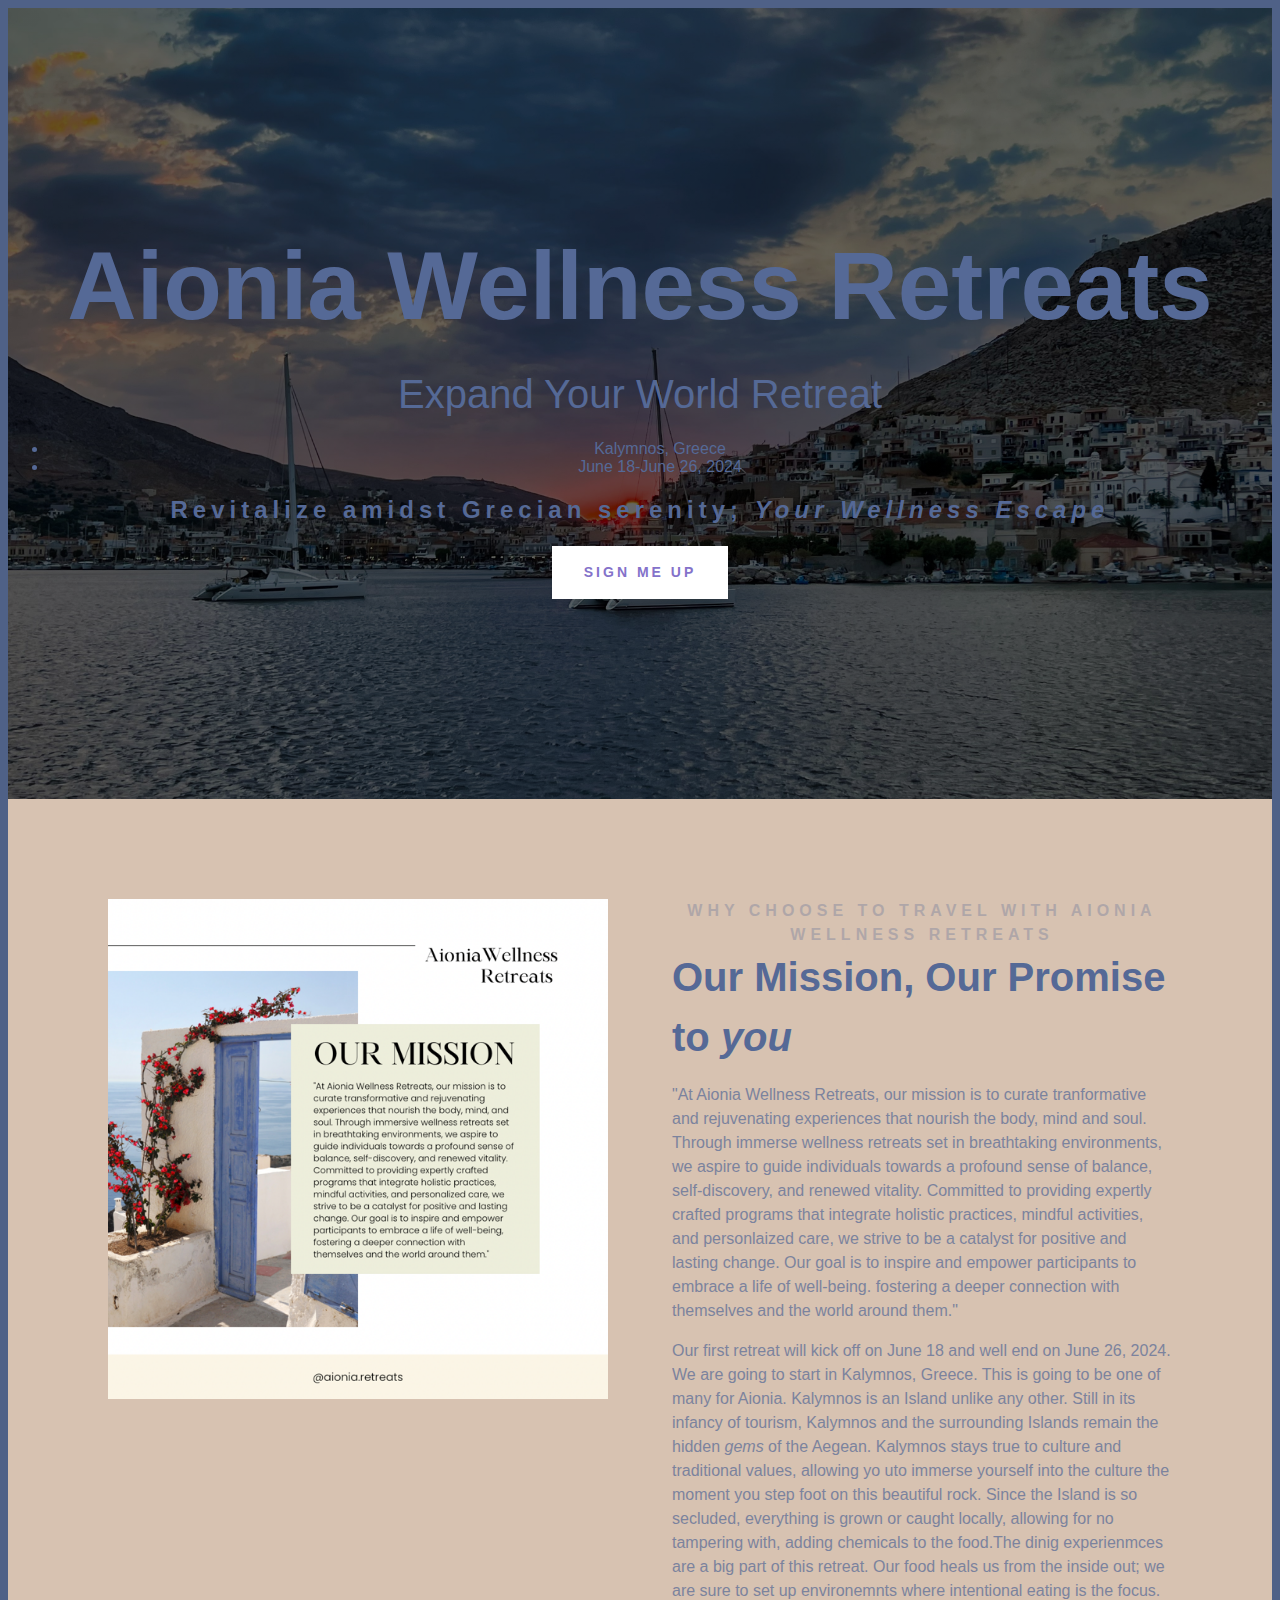
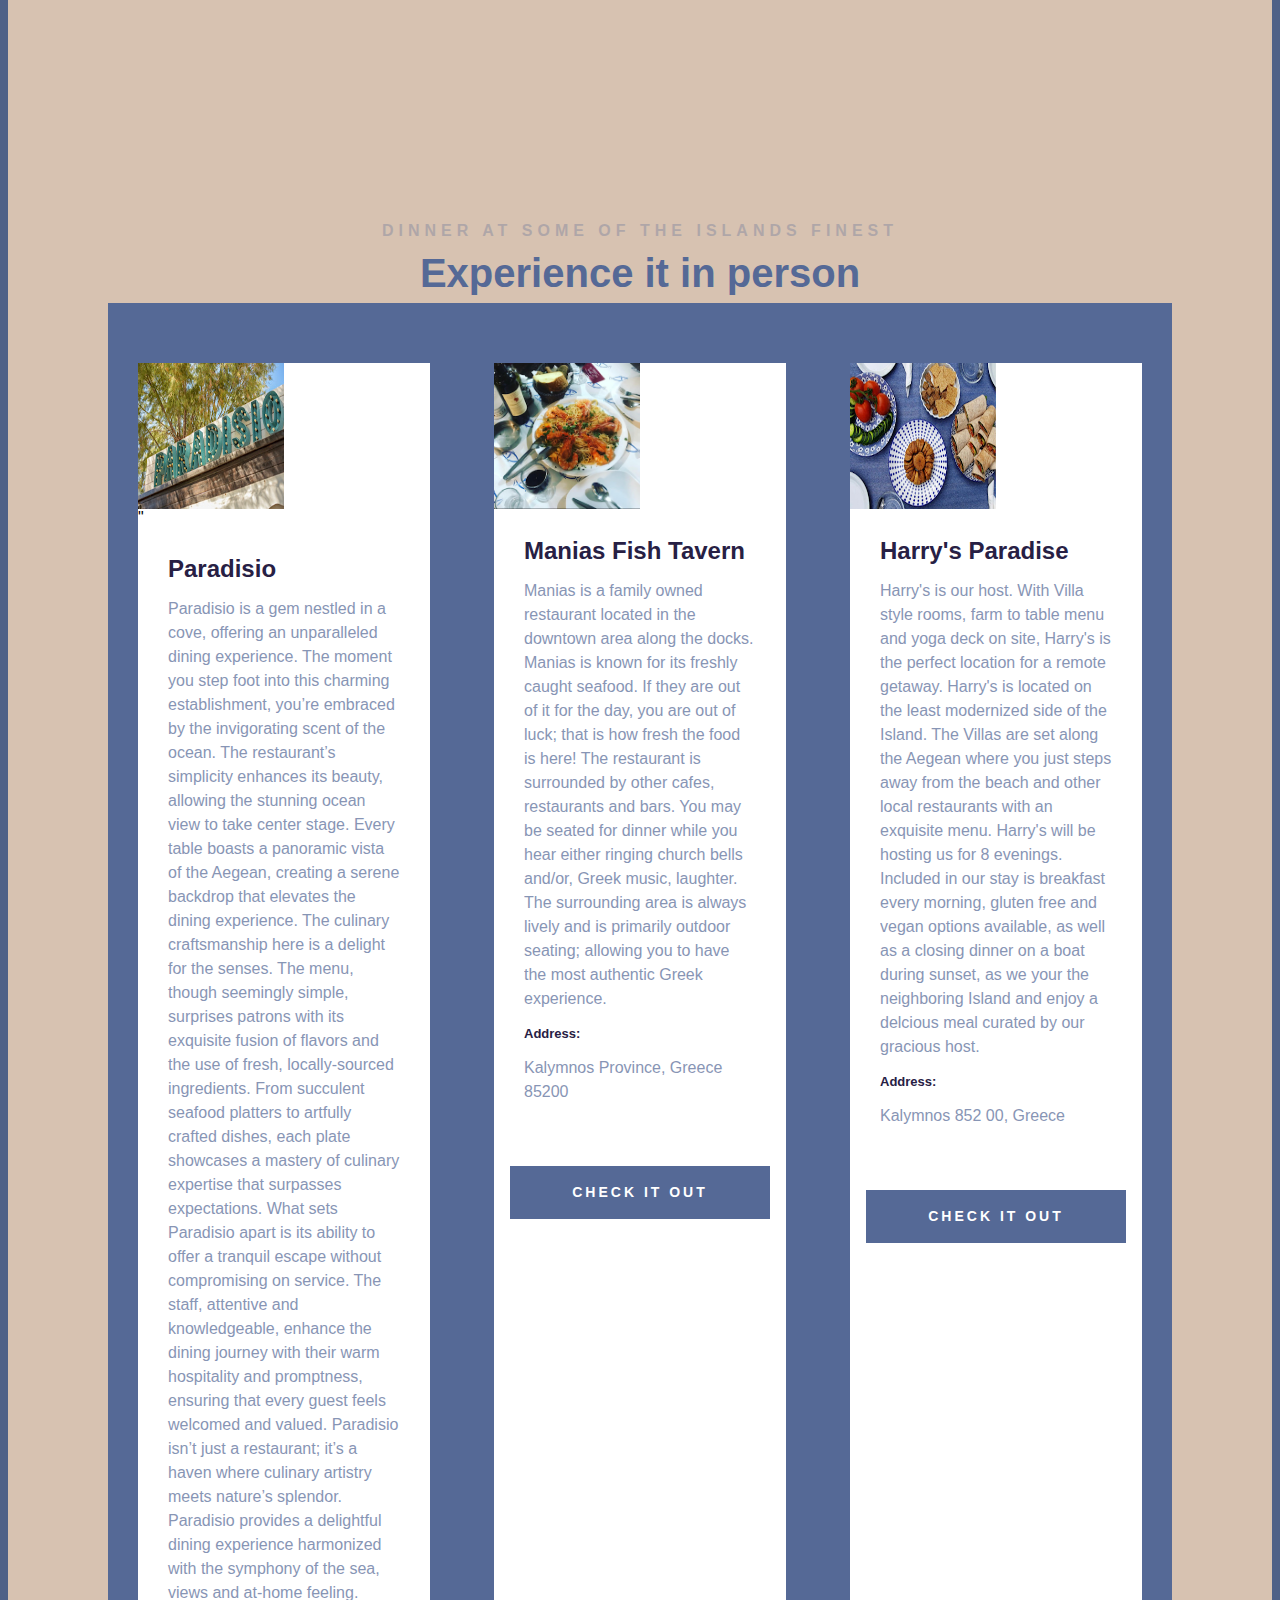
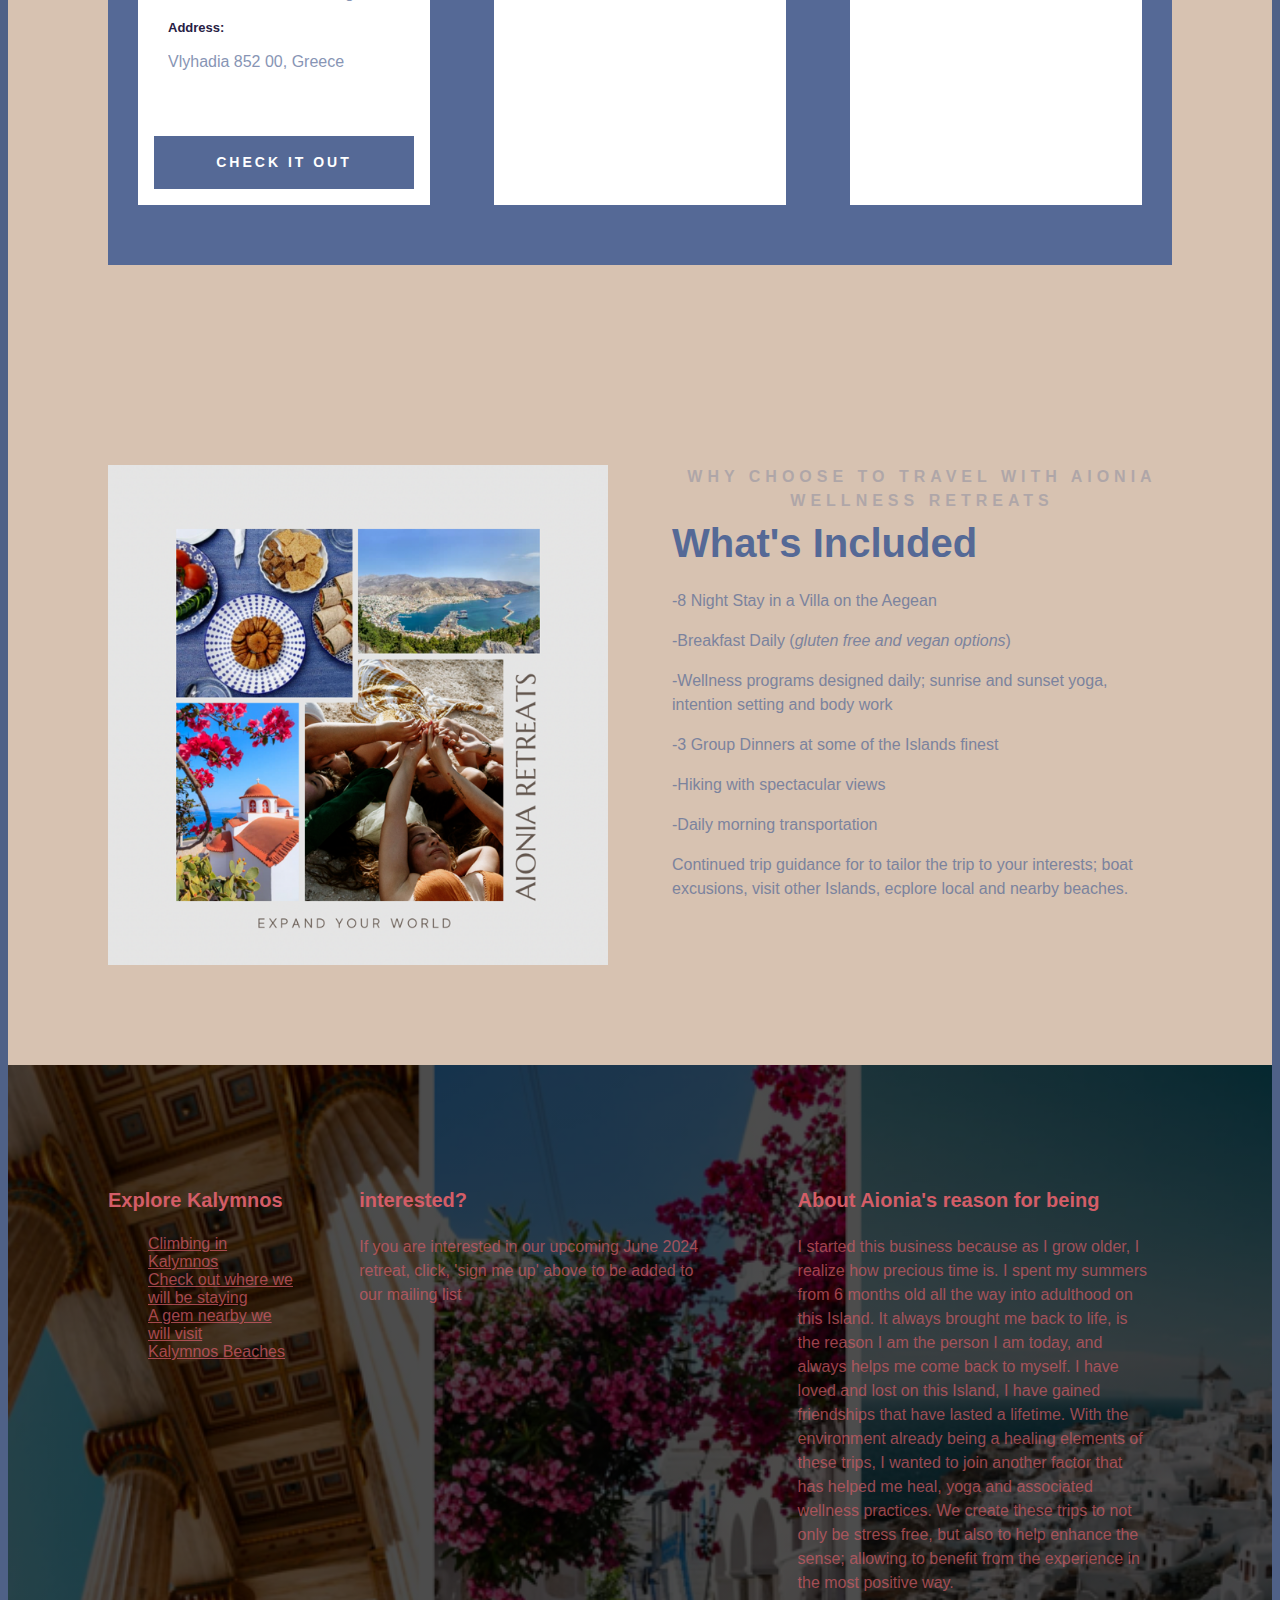
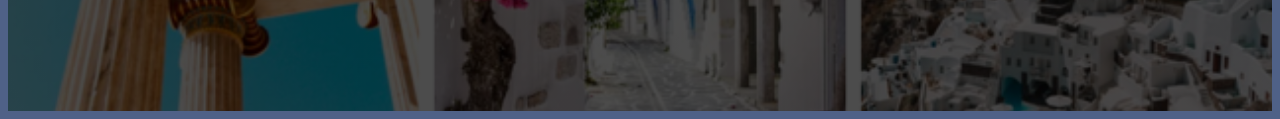
<file: index.html>
<!DOCTYPE html>
<html lang="en">
<head>
    <meta charset="UTF-8">
    <meta name="viewport" content="width=device-width, initial-scale=1.0">
    <link rel="stylesheet" href="src/styles.css">

    <title>Aionia Wellness Retreats</title>
</head>
<body>
    <div class="container">
<header>
    <h1>Aionia Wellness Retreats</h1>
    <h2>Expand Your World Retreat</h2>
    <ul>
        <li>Kalymnos, Greece</li>
        <li>June 18-June 26, 2024</li>
    </ul>
    <h3>Revitalize amidst Grecian serenity; <em>Your Wellness Escape</em></h3>
    <br />
    <a href="#more">sign me up</a>
</header>
<main>
    <section class="grid grid-2-columns">
    <div><img 
        src="images/mission.PNG" 
        alt="mission statement" 
        class="img-responsive"/>
    </div>
    <div>
        <a name="more"></a>
    <h2>Why choose to travel with Aionia Wellness Retreats</h2>
    <h3>Our Mission, Our Promise to <em>you</em></h3>
   
    <p>
      "At Aionia Wellness Retreats, our mission is to curate tranformative and rejuvenating experiences that nourish the body, mind and soul.
        
      Through immerse wellness retreats set in breathtaking environments, we aspire to guide individuals towards a profound sense of balance, self-discovery,
         
      and renewed vitality. Committed to providing expertly crafted programs that integrate holistic practices, mindful activities, and personlaized care, we
      
      strive to be a catalyst for positive and lasting change. Our goal is to inspire and empower participants to embrace a life of well-being.
    
      fostering a deeper connection with themselves and the world around them."</em>
    </p>
    <p>Our first retreat will kick off on June 18 and well end on June 26, 2024. We are going to start in Kalymnos, Greece. This is going to be one of 
        many for Aionia. Kalymnos is an Island unlike any other. Still in its infancy of tourism, Kalymnos and the surrounding Islands remain the hidden
        <em>gems</em> of the Aegean. Kalymnos stays true to culture and traditional values, allowing yo uto immerse yourself into the culture the moment 
        you step foot on this beautiful rock. Since the Island is so secluded, everything is grown or caught locally, allowing for no tampering with,
        adding chemicals to the food.The dinig experienmces are a big part of this retreat. Our food heals us from the inside out; we are sure to set up
        environemnts where intentional eating is the focus. 
    </p>
    </div>
</section>

<section class="secondary">
    <h2 class="text-center">Dinner at some of the Islands finest</h2>
    <h3 class="text-center">Experience it in person</h3>

    <div class="grid grid-3-columns">
        <div class="card">
            <div class="card-header grid grid-2-columns">
            <img 
            src="images/paradisio.jpg"
            alt="paradisio"
            class="img-responsive"
            />
            <iframe src="https://www.google.com/maps/embed?pb=!1m14!1m8!1m3!1d12757.128783743745!2d26.9659887!3d36.9314233!3m2!1i1024!2i768!4f13.1!3m3!1m2!1s0x14bdf01e42cfe2ed%3A0x789518d33e99bf34!2sParadisio!5e0!3m2!1sen!2sus!4v1701130471811!5m2!1sen!2sus" 
           class="embed"
            style="border:0;" 
            allowfullscreen="" 
            loading="lazy" 
            referrerpolicy="no-referrer-when-downgrade">
        </iframe>" 
        
    </div>

        <div class="card-body">
            <h4>Paradisio</h4>
            <p>
                Paradisio is a gem nestled in a cove, offering an unparalleled dining experience. The moment you step foot into this charming establishment, you’re embraced by the invigorating scent of the ocean.
                The restaurant’s simplicity enhances its beauty, allowing the stunning ocean view to take center stage. Every table boasts a panoramic vista of the Aegean, creating a serene backdrop that elevates the dining experience.
                The culinary craftsmanship here is a delight for the senses. The menu, though seemingly simple, surprises patrons with its exquisite fusion of flavors and the use of fresh, locally-sourced ingredients. From succulent seafood platters to artfully crafted dishes, each plate showcases a mastery of culinary expertise that surpasses expectations.
                What sets Paradisio apart is its ability to offer a tranquil escape without compromising on service. The staff, attentive and knowledgeable, enhance the dining journey with their warm hospitality and promptness, ensuring that every guest feels welcomed and valued.
                Paradisio isn’t just a restaurant; it’s a haven where culinary artistry meets nature’s splendor. Paradisio provides a delightful dining experience harmonized with the symphony of the sea, views and at-home feeling.</p>
                <h5>Address:</h5>
                <p>Vlyhadia 852 00, Greece</p>
            </div>

            <div class="card-footer">
                <a href= "https://maps.app.goo.gl/M4LbaNiLNhocRBJf6" class="btn" target="_blank" >
                    check it out</a>
            </div>
        </div>

        <div class="card">
            <div class="card-header grid grid-2-columns">
            <img 
            src="images/manias.jpg" 
            alt="manias fish tavern"
            class="img-responsive" 
            />
            <iframe src="https://www.google.com/maps/embed?pb=!1m14!1m8!1m3!1d12754.074742659519!2d26.9833402!3d36.9496673!3m2!1i1024!2i768!4f13.1!3m3!1m2!1s0x14bdef8ac4339c99%3A0xe7d73f3f13c0d30b!2sOuzeri%20Psarotaverna%20tou%20Mania!5e0!3m2!1sen!2sus!4v1701131453632!5m2!1sen!2sus" 
            class="embed"
            style="border:0;" 
            allowfullscreen="" loading="lazy" 
            referrerpolicy="no-referrer-when-downgrade">
        </iframe>
        </div>

        <div class="card-body">
            <h4>Manias Fish Tavern</h4>
            <p>Manias is a family owned restaurant located in the downtown area along the docks. Manias is known for its freshly caught 
                seafood. If they are out of it for the day, you are out of luck; that is how fresh the food is here! The restaurant is surrounded
                by other cafes, restaurants and bars. You may be seated for dinner while you hear either ringing church bells and/or, Greek music,
                laughter. The surrounding area is always lively and is primarily outdoor seating; allowing you to have the most authentic Greek 
                experience. 
            </p>
                <h5>Address:</h5>
                <p>Kalymnos Province, Greece 85200</p>
            </div>

            <div class="card-footer">
                <a href= "https://maps.app.goo.gl/7R7UhJ99LMAJ9Vd26" class="btn" target="_blank">
                    check it out</a>
            </div>
        </div>

        <div class="card">
            <div class="card-header grid-2-columns">
            <img 
            src="images/harrysfood.jpg" 
            alt="harry's paradise"
            class="img-responsive" 
            />
            <iframe src="https://www.google.com/maps/embed?pb=!1m14!1m8!1m3!1d12737.795507484154!2d26.929603!3d37.046785!3m2!1i1024!2i768!4f13.1!3m3!1m2!1s0x14bde9197e19a4a7%3A0xe2d3157441d65f60!2sHarry&#39;s%20Paradise!5e0!3m2!1sen!2sus!4v1701132162843!5m2!1sen!2sus" 
            class="embed" 
            style="border:0;" 
            allowfullscreen="" 
            loading="lazy"
            referrerpolicy="no-referrer-when-downgrade">
            </iframe>
        </div>

        <div class="card-body">
            <h4>Harry's Paradise</h4>
            <p>Harry's is our host. With Villa style rooms, farm to table menu and yoga deck on site, Harry's is the perfect location for a remote getaway.
                Harry's is located on the least modernized side of the Island. The Villas are set along the Aegean where you just steps away from the beach and other
                local restaurants with an exquisite menu. Harry's will be hosting us for 8 evenings. Included in our stay is breakfast every morning, gluten free
                and vegan options available, as well as a closing dinner on a boat during sunset, as we your the neighboring Island and enjoy a delcious meal 
                curated by our gracious host. 
    
            </p>
                <h5>Address:</h5>
                <p>Kalymnos 852 00, Greece</p>
            </div>

            <div class="card-footer">
                <a href= "https://maps.app.goo.gl/2j2kTj2py8BwQvYN8" class="btn" target="_blank">
                    check it out</a>
            </div>
        </div>
    </div>
</section>

<section class="grid grid-2-columns">
    <div><img 
        src="images/retreatbackdrop.PNG" 
        alt="kalymnos port" 
        class="img-responsive"/>
    </div>
    <div>
        <a name="more"></a>
    <h2>Why choose to travel with Aionia Wellness Retreats</h2>
    <h3>What's Included</h3>
   
    
   <p>-8 Night Stay in a Villa on the Aegean</p>
                            
    <p>-Breakfast Daily (<em>gluten free and vegan options</em>)</p>
    
    <p>-Wellness programs designed daily; sunrise and sunset yoga, intention setting and body work</p>
    
    <p>-3 Group Dinners at some of the Islands finest</p>
    
    <p>-Hiking with spectacular views</p>

    <p>-Daily morning transportation</p>

    <p>Continued trip guidance for to tailor the trip to your interests; boat excusions, visit other Islands, ecplore local and nearby beaches.</p>
    
   
    </div>
</section>

</main>
    <footer>
       <section class="grid grid-3-columns-with-first-narrow">
            <div>
        <h3>Explore Kalymnos</h3>
        <ul>
            <li>
                <a href="https://27crags.com/areas/kalymnos" target="_blank">Climbing in Kalymnos</a>
            </li>
            <li>
                <a href="https://harrys-paradise.gr/" target="_blank">Check out where we will be staying</a>
            </li>
            <li>
                <a href="https://www.mysteriousgreece.com/travel-guides/islands/dodecanese/pserimos/" target="_blank">A gem nearby we will visit</a>
            </li>
            <li>
                <a href="https://www.greeka.com/dodecanese/kalymnos/beaches/" target="_blank">Kalymnos Beaches</a>
            </li>
        </ul>
    </div>
    <div>
        <h3>interested?</h3>
        <p>If you are interested in our upcoming June 2024 retreat, click, 'sign me up' above to be added to our mailing list
        </p>
    </div>
    <div>
        <h3>About Aionia's reason for being</h3>
        <p>I started this business because as I grow older, I realize how precious time is. I spent my summers from 6 months old all the way into adulthood on
            this Island. It always brought me back to life, is the reason I am the person I am today, and always helps me come back to myself. I have loved and lost
            on this Island, I have gained friendships that have lasted a lifetime. With the environment already being a healing elements of these trips, I wanted to join
            another factor that has helped me heal, yoga and associated wellness practices. We create these trips to not only be stress free, but also to help enhance the 
            sense; allowing to benefit from the experience in the most positive way. 
    </div>
    </section>
    </footer>
</div>
</body>
</html>
</file>
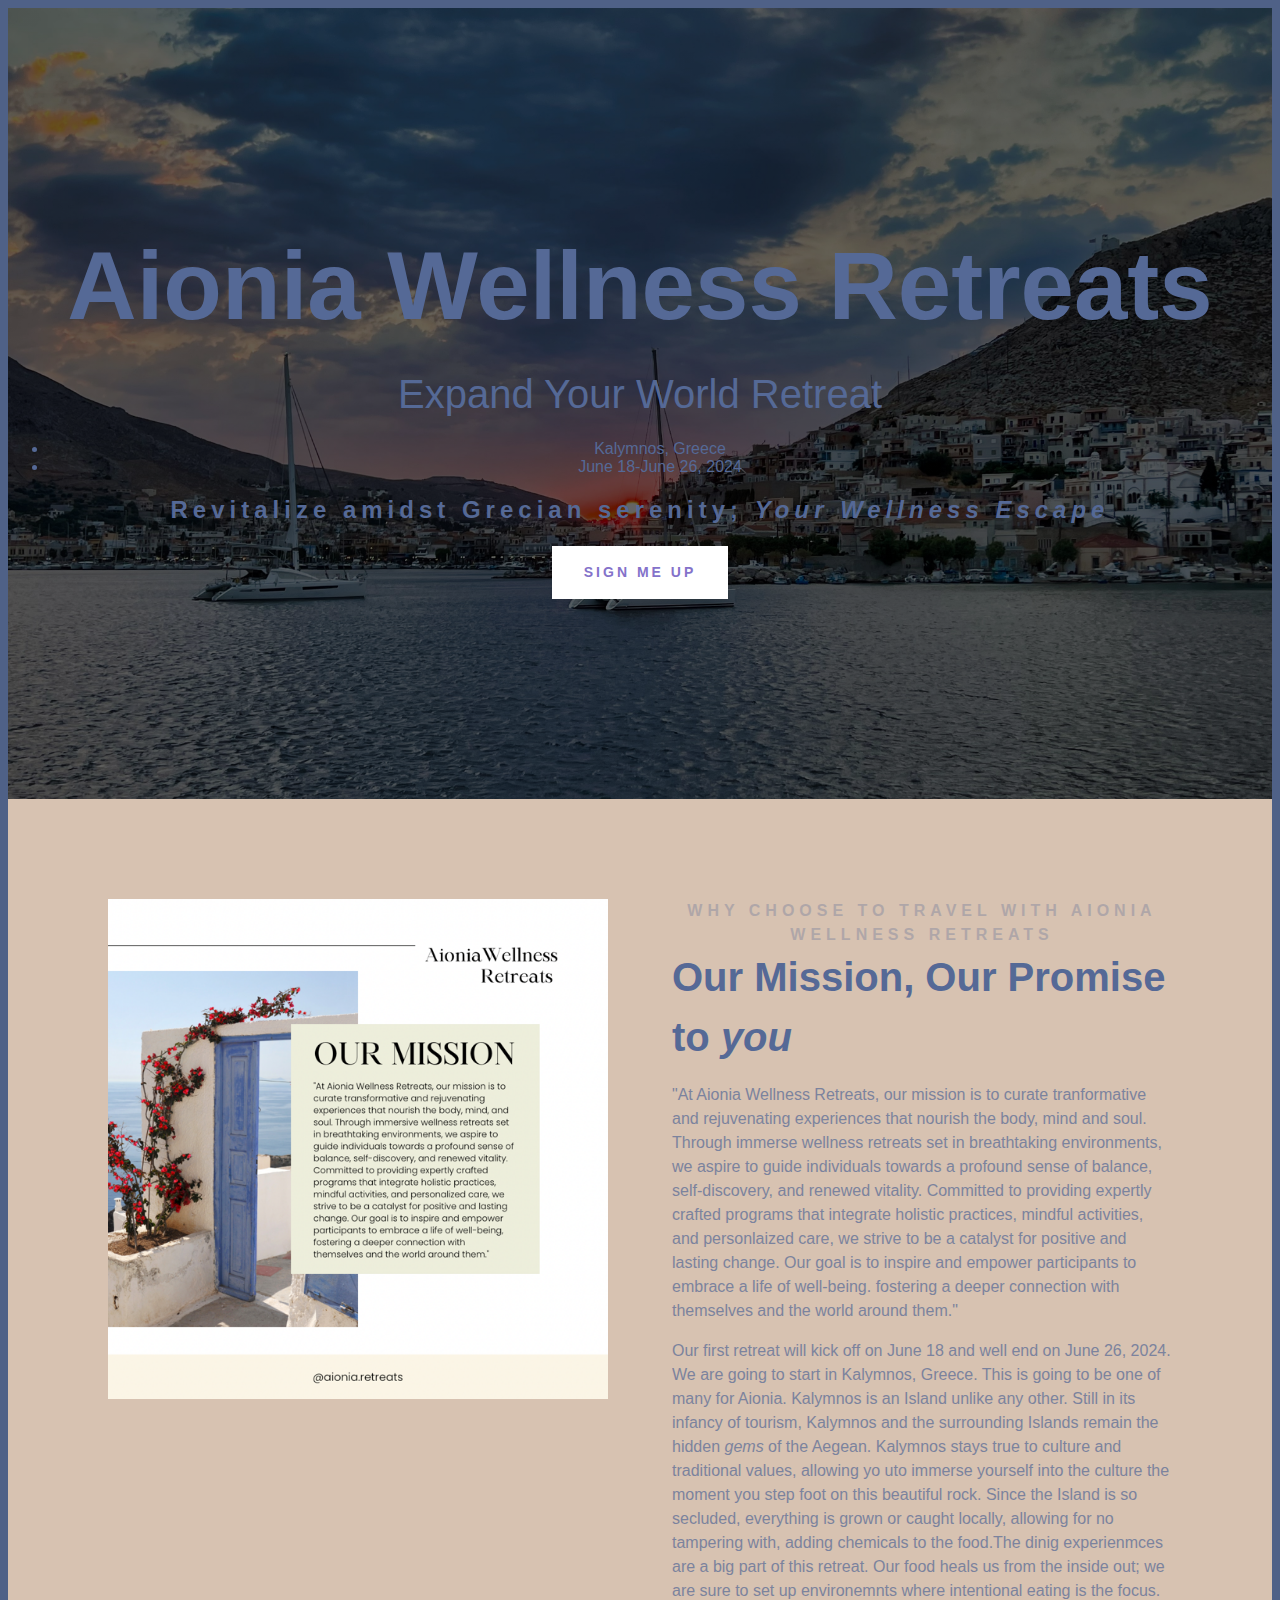
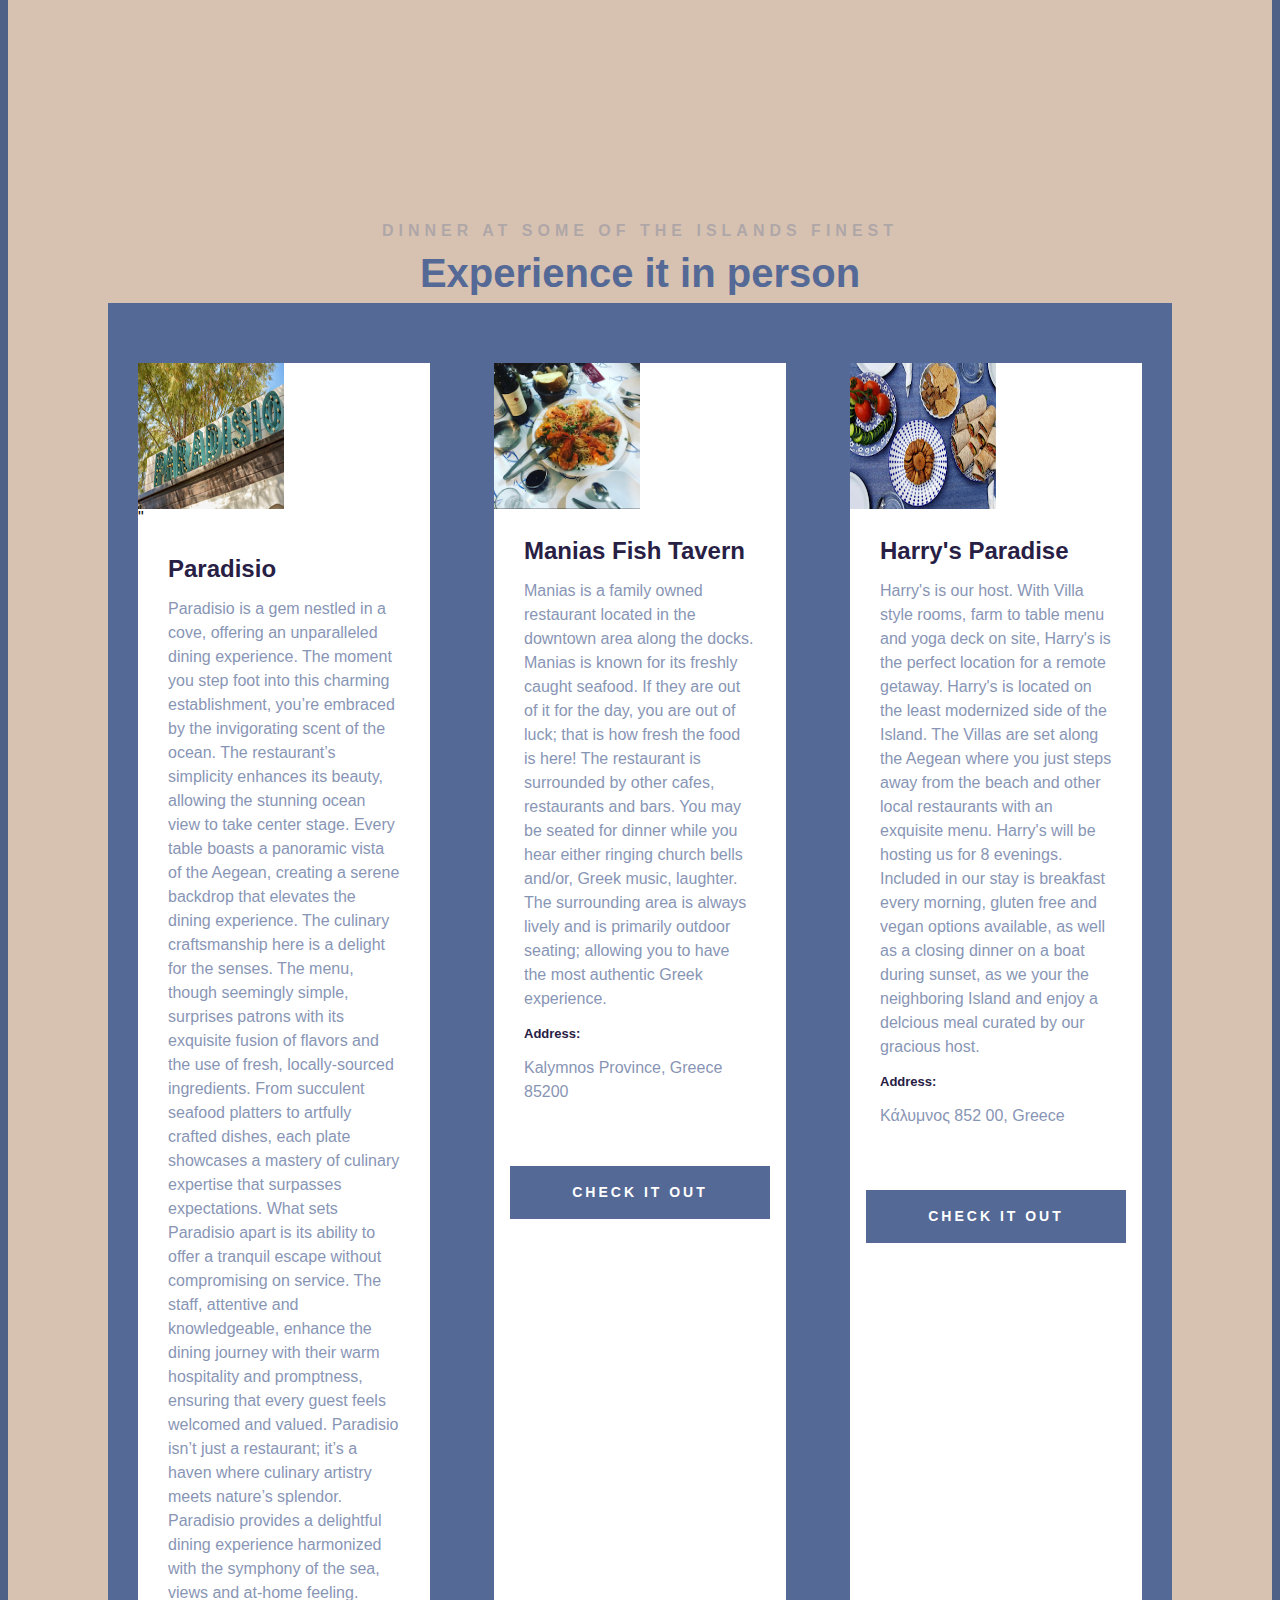
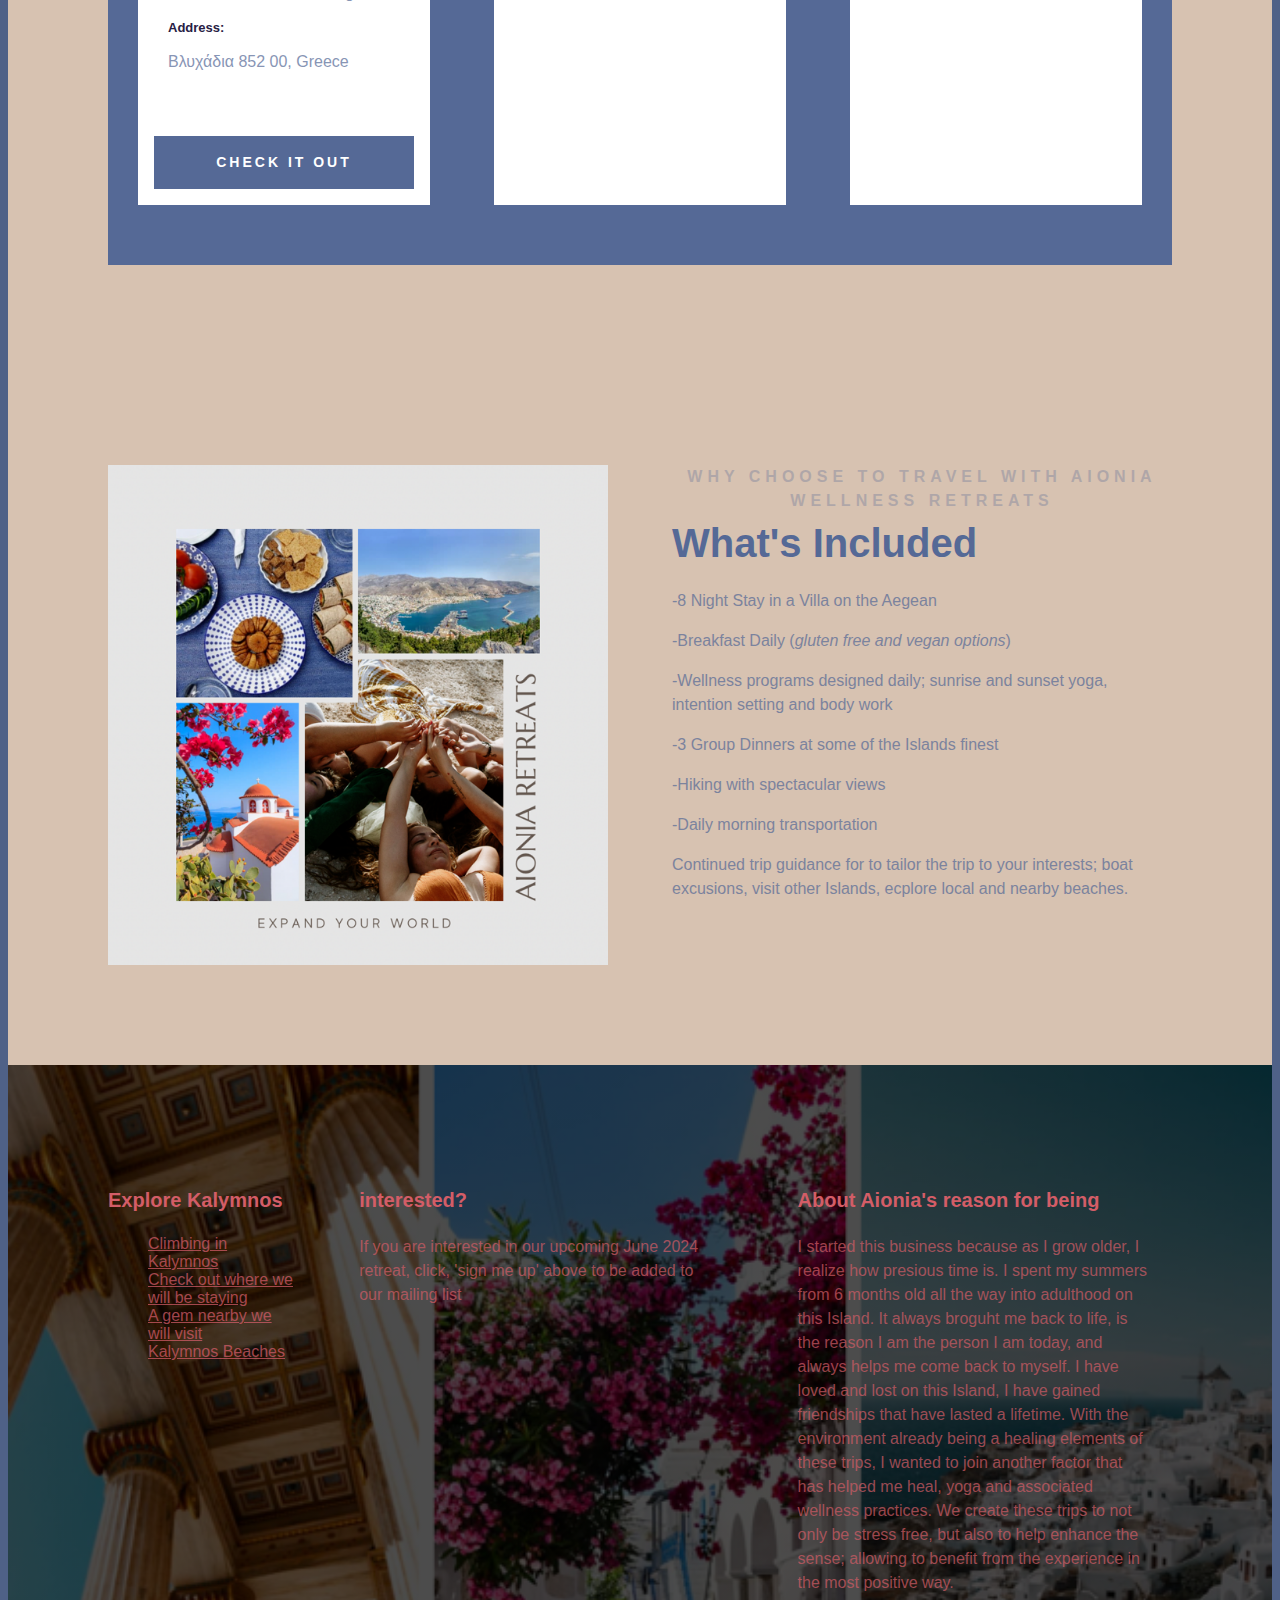
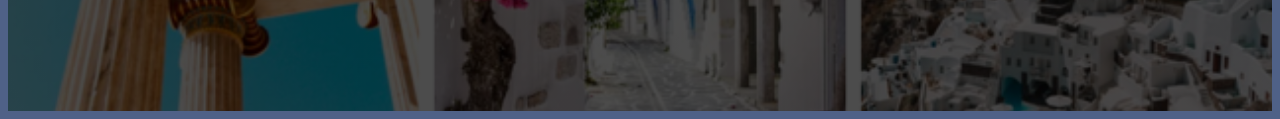
<file: homepage.html>
<!DOCTYPE html>
<html lang="en">
<head>
    <meta charset="UTF-8">
    <meta name="viewport" content="width=device-width, initial-scale=1.0">
    <link rel="stylesheet" href="src/styles.css">

    <title>Aionia Wellness Retreats</title>
</head>
<body>
    <div class="container">
<header>
    <h1>Aionia Wellness Retreats</h1>
    <h2>Expand Your World Retreat</h2>
    <ul>
        <li>Kalymnos, Greece</li>
        <li>June 18-June 26, 2024</li>
    </ul>
    <h3>Revitalize amidst Grecian serenity; <em>Your Wellness Escape</em></h3>
    <br />
    <a href="#more">sign me up</a>
</header>
<main>
    <section class="grid grid-2-columns">
    <div><img 
        src="images/mission.PNG" 
        alt="mission statement" 
        class="img-responsive"/>
    </div>
    <div>
        <a name="more"></a>
    <h2>Why choose to travel with Aionia Wellness Retreats</h2>
    <h3>Our Mission, Our Promise to <em>you</em></h3>
   
    <p>
      "At Aionia Wellness Retreats, our mission is to curate tranformative and rejuvenating experiences that nourish the body, mind and soul.
        
      Through immerse wellness retreats set in breathtaking environments, we aspire to guide individuals towards a profound sense of balance, self-discovery,
         
      and renewed vitality. Committed to providing expertly crafted programs that integrate holistic practices, mindful activities, and personlaized care, we
      
      strive to be a catalyst for positive and lasting change. Our goal is to inspire and empower participants to embrace a life of well-being.
    
      fostering a deeper connection with themselves and the world around them."</em>
    </p>
    <p>Our first retreat will kick off on June 18 and well end on June 26, 2024. We are going to start in Kalymnos, Greece. This is going to be one of 
        many for Aionia. Kalymnos is an Island unlike any other. Still in its infancy of tourism, Kalymnos and the surrounding Islands remain the hidden
        <em>gems</em> of the Aegean. Kalymnos stays true to culture and traditional values, allowing yo uto immerse yourself into the culture the moment 
        you step foot on this beautiful rock. Since the Island is so secluded, everything is grown or caught locally, allowing for no tampering with,
        adding chemicals to the food.The dinig experienmces are a big part of this retreat. Our food heals us from the inside out; we are sure to set up
        environemnts where intentional eating is the focus. 
    </p>
    </div>
</section>

<section class="secondary">
    <h2 class="text-center">Dinner at some of the Islands finest</h2>
    <h3 class="text-center">Experience it in person</h3>

    <div class="grid grid-3-columns">
        <div class="card">
            <div class="card-header grid grid-2-columns">
            <img 
            src="images/paradisio.jpg"
            alt="paradisio"
            class="img-responsive"
            />
            <iframe src="https://www.google.com/maps/embed?pb=!1m14!1m8!1m3!1d12757.128783743745!2d26.9659887!3d36.9314233!3m2!1i1024!2i768!4f13.1!3m3!1m2!1s0x14bdf01e42cfe2ed%3A0x789518d33e99bf34!2sParadisio!5e0!3m2!1sen!2sus!4v1701130471811!5m2!1sen!2sus" 
           class="embed"
            style="border:0;" 
            allowfullscreen="" 
            loading="lazy" 
            referrerpolicy="no-referrer-when-downgrade">
        </iframe>" 
        
    </div>

        <div class="card-body">
            <h4>Paradisio</h4>
            <p>
                Paradisio is a gem nestled in a cove, offering an unparalleled dining experience. The moment you step foot into this charming establishment, you’re embraced by the invigorating scent of the ocean.
                The restaurant’s simplicity enhances its beauty, allowing the stunning ocean view to take center stage. Every table boasts a panoramic vista of the Aegean, creating a serene backdrop that elevates the dining experience.
                The culinary craftsmanship here is a delight for the senses. The menu, though seemingly simple, surprises patrons with its exquisite fusion of flavors and the use of fresh, locally-sourced ingredients. From succulent seafood platters to artfully crafted dishes, each plate showcases a mastery of culinary expertise that surpasses expectations.
                What sets Paradisio apart is its ability to offer a tranquil escape without compromising on service. The staff, attentive and knowledgeable, enhance the dining journey with their warm hospitality and promptness, ensuring that every guest feels welcomed and valued.
                Paradisio isn’t just a restaurant; it’s a haven where culinary artistry meets nature’s splendor. Paradisio provides a delightful dining experience harmonized with the symphony of the sea, views and at-home feeling.</p>
                <h5>Address:</h5>
                <p>Βλυχάδια 852 00, Greece</p>
            </div>

            <div class="card-footer">
                <a href= "https://maps.app.goo.gl/M4LbaNiLNhocRBJf6" class="btn" target="_blank" >
                    check it out</a>
            </div>
        </div>

        <div class="card">
            <div class="card-header grid grid-2-columns">
            <img 
            src="images/manias.jpg" 
            alt="manias fish tavern"
            class="img-responsive" 
            />
            <iframe src="https://www.google.com/maps/embed?pb=!1m14!1m8!1m3!1d12754.074742659519!2d26.9833402!3d36.9496673!3m2!1i1024!2i768!4f13.1!3m3!1m2!1s0x14bdef8ac4339c99%3A0xe7d73f3f13c0d30b!2sOuzeri%20Psarotaverna%20tou%20Mania!5e0!3m2!1sen!2sus!4v1701131453632!5m2!1sen!2sus" 
            class="embed"
            style="border:0;" 
            allowfullscreen="" loading="lazy" 
            referrerpolicy="no-referrer-when-downgrade">
        </iframe>
        </div>

        <div class="card-body">
            <h4>Manias Fish Tavern</h4>
            <p>Manias is a family owned restaurant located in the downtown area along the docks. Manias is known for its freshly caught 
                seafood. If they are out of it for the day, you are out of luck; that is how fresh the food is here! The restaurant is surrounded
                by other cafes, restaurants and bars. You may be seated for dinner while you hear either ringing church bells and/or, Greek music,
                laughter. The surrounding area is always lively and is primarily outdoor seating; allowing you to have the most authentic Greek 
                experience. 
            </p>
                <h5>Address:</h5>
                <p>Kalymnos Province, Greece 85200</p>
            </div>

            <div class="card-footer">
                <a href= "https://maps.app.goo.gl/7R7UhJ99LMAJ9Vd26" class="btn" target="_blank">
                    check it out</a>
            </div>
        </div>

        <div class="card">
            <div class="card-header grid-2-columns">
            <img 
            src="images/harrysfood.jpg" 
            alt="harry's paradise"
            class="img-responsive" 
            />
            <iframe src="https://www.google.com/maps/embed?pb=!1m14!1m8!1m3!1d12737.795507484154!2d26.929603!3d37.046785!3m2!1i1024!2i768!4f13.1!3m3!1m2!1s0x14bde9197e19a4a7%3A0xe2d3157441d65f60!2sHarry&#39;s%20Paradise!5e0!3m2!1sen!2sus!4v1701132162843!5m2!1sen!2sus" 
            class="embed" 
            style="border:0;" 
            allowfullscreen="" 
            loading="lazy"
            referrerpolicy="no-referrer-when-downgrade">
            </iframe>
        </div>

        <div class="card-body">
            <h4>Harry's Paradise</h4>
            <p>Harry's is our host. With Villa style rooms, farm to table menu and yoga deck on site, Harry's is the perfect location for a remote getaway.
                Harry's is located on the least modernized side of the Island. The Villas are set along the Aegean where you just steps away from the beach and other
                local restaurants with an exquisite menu. Harry's will be hosting us for 8 evenings. Included in our stay is breakfast every morning, gluten free
                and vegan options available, as well as a closing dinner on a boat during sunset, as we your the neighboring Island and enjoy a delcious meal 
                curated by our gracious host. 
    
            </p>
                <h5>Address:</h5>
                <p>Κάλυμνος 852 00, Greece</p>
            </div>

            <div class="card-footer">
                <a href= "https://maps.app.goo.gl/2j2kTj2py8BwQvYN8" class="btn" target="_blank">
                    check it out</a>
            </div>
        </div>
    </div>
</section>

<section class="grid grid-2-columns">
    <div><img 
        src="images/retreatbackdrop.PNG" 
        alt="kalymnos port" 
        class="img-responsive"/>
    </div>
    <div>
        <a name="more"></a>
    <h2>Why choose to travel with Aionia Wellness Retreats</h2>
    <h3>What's Included</h3>
   
    
   <p>-8 Night Stay in a Villa on the Aegean</p>
                            
    <p>-Breakfast Daily (<em>gluten free and vegan options</em>)</p>
    
    <p>-Wellness programs designed daily; sunrise and sunset yoga, intention setting and body work</p>
    
    <p>-3 Group Dinners at some of the Islands finest</p>
    
    <p>-Hiking with spectacular views</p>

    <p>-Daily morning transportation</p>

    <p>Continued trip guidance for to tailor the trip to your interests; boat excusions, visit other Islands, ecplore local and nearby beaches.</p>
    
   
    </div>
</section>

</main>
    <footer>
       <section class="grid grid-3-columns-with-first-narrow">
            <div>
        <h3>Explore Kalymnos</h3>
        <ul>
            <li>
                <a href="https://27crags.com/areas/kalymnos" target="_blank">Climbing in Kalymnos</a>
            </li>
            <li>
                <a href="https://harrys-paradise.gr/" target="_blank">Check out where we will be staying</a>
            </li>
            <li>
                <a href="https://www.mysteriousgreece.com/travel-guides/islands/dodecanese/pserimos/" target="_blank">A gem nearby we will visit</a>
            </li>
            <li>
                <a href="https://www.greeka.com/dodecanese/kalymnos/beaches/" target="_blank">Kalymnos Beaches</a>
            </li>
        </ul>
    </div>
    <div>
        <h3>interested?</h3>
        <p>If you are interested in our upcoming June 2024 retreat, click, 'sign me up' above to be added to our mailing list
        </p>
    </div>
    <div>
        <h3>About Aionia's reason for being</h3>
        <p>I started this business because as I grow older, I realize how presious time is. I spent my summers from 6 months old all the way into adulthood on
            this Island. It always broguht me back to life, is the reason I am the person I am today, and always helps me come back to myself. I have loved and lost
            on this Island, I have gained friendships that have lasted a lifetime. With the environment already being a healing elements of these trips, I wanted to join
            another factor that has helped me heal, yoga and associated wellness practices. We create these trips to not only be stress free, but also to help enhance the 
            sense; allowing to benefit from the experience in the most positive way. 
    </div>
    </section>
    </footer>
</div>
</body>
</html>
</file>
<file: src/styles.css>
body {
    font-family: 'Franklin Gothic Medium', 'Arial Narrow', Arial, sans-serif;
    background-color: #4F6187;
}

.container {
    max-width: 1400px;
    margin: 0 auto;
}

.text-center {
    text-align: center;
}
.img-responsive {
    width: 100%;
    display: block;
    aspect-ratio: 1/1;
}
.grid {
    display: grid;
    grid-gap: 64px;
}
.grid-3-columns {
    grid-template-columns: 1fr 1fr 1fr;
    background-color: #556996;
    padding: 30px 30px;
}

.grid-2-columns {
    grid-template-columns: 1fr 1fr;
    
}

.grid-3-columns-with-first-narrow {
    grid-template-columns: 1fr 2fr 2fr;
   
}
.card {
    background-color: white;
    margin: 30px 0;
}
.card-header.grid {
    grid-gap: 0;
    
}
.embed {
    width: 100%;
    aspect-ratio: 1 /1;
}
.card-header{
    display: grid;
}
.card-body {
    padding: 30px;
}
.card-footer {
    padding:16px 16px 16px 16px;
    
}
.btn {
    display: block;
    color: white;
    font-weight: 700;
    font-size: 14px;
    line-height: 21px;
    text-align: center;
    letter-spacing: 3px;
    text-transform: uppercase;
    padding: 16px;
    background-color: #556996;
    text-decoration: none;
  }
section {
    max-width: 100%;
    margin: 0 auto;
    padding: 100px;
}
section .secondary {
    background: #FDA32A;
}
   

header {
    background-image:linear-gradient(rgba(0, 0, 0, 0.6), rgba(0, 0, 0, 0.6)),
    url("../images/kalymnos2.jpg");
    background-repeat: no-repeat;
    background-size: cover;
    color: #556996;
    text-align: center;
    padding: 200px 0;
  
}
header h1 {
    font-weight: 700;
    font-size: 96px;
    line-height: 1;
    margin: 30px 0;
}
header h2 {
    font-weight: 400;
    font-size: 40px;
    line-height: 1.5;
    margin:0;
}
header h3 {
    font-weight: 900;
    font-size: 24px;
    line-height: 1.5;
    letter-spacing: 5px;
    margin: 0;
}

header a {
    font-weight: 700;
    font-size: 14px;
    line-height: 1.5;
    text-align: center;
    color: #8472ca;
    padding:16px  32px;
    margin: top 32px;
    display: inline-block;
    letter-spacing: 3px;
    text-decoration: none;
    text-transform: uppercase;
    background-color: white;
}

main {
    background-color: #D7C2B1;
}

main h2 {
    font-weight: 700;
    font-size:16px;
    line-height: 1.5;
    margin: 0;
    letter-spacing: 5px;
    color: #556996;
    opacity: 0.3;
    text-transform: uppercase;
    text-align: center;
  
}
main h3 {
    font-weight: 700;
    font-size: 40px;
    line-height: 1.5;
    color: #556996;
    margin: 0;
}
main h4 {
    font-weight: 700;
    font-size: 24px;
    line-height: 1;
    color: #272044;
    margin: 0;
}
main h5 {
    font-weight: 700;
    font-size: 13px;
    margin: 0;
    line-height: 1;
    color: #272044;
  }
main p {
    font-style: normal;
    font-weight: 400;
    font-size: 16px;
    line-height: 1.5;
    color: #556996;
    opacity: 0.7;
}
.pop-art-embeds {
    margin: 30px 0;
}
footer {
    color: rgb(211, 93, 103);
    background-image: linear-gradient(rgba(0, 0, 0, 0.7), rgba(0, 0, 0, 0.7)),
    url("../images/moodboard.PNG");
    background-repeat: no-repeat;
    background-size: cover;

}

footer a {
    color: rgb(235, 112, 208);
    opacity: 0.7;
}

footer h3 {
    font-weight: 700;
    font-size: 20px;
    line-height: 30px;
}

footer p {
    font-weight: 400;
    font-size: 16px;
    opacity: 0.7;
    margin-right: 20px;
    line-height: 24px;
}

footer ul:hover{
    padding: 0;
    
}

footer li {
    list-style: none;
    margin: 0;
    padding: 0;
}

footer a {
    color: #DB5F6D;
    opacity: 0.7;
}

@media (max-width: 960px){
    header {
        padding:60px 0; 
    }
    header h1 {
        font-size: 48px;
    }
    header h2 {
        font-size: 20px;
    }
    header h3 {
        font-size: 12px;
    }
    .grid {
        grid-template-columns: 1fr;
        grid-gap: 32px;
    }
    section {
        padding: 30px;
    }
    .card-header img {
        display: none;
    }
    .embed {
        aspect-ratio: 16/9;
    }
}
</file>
